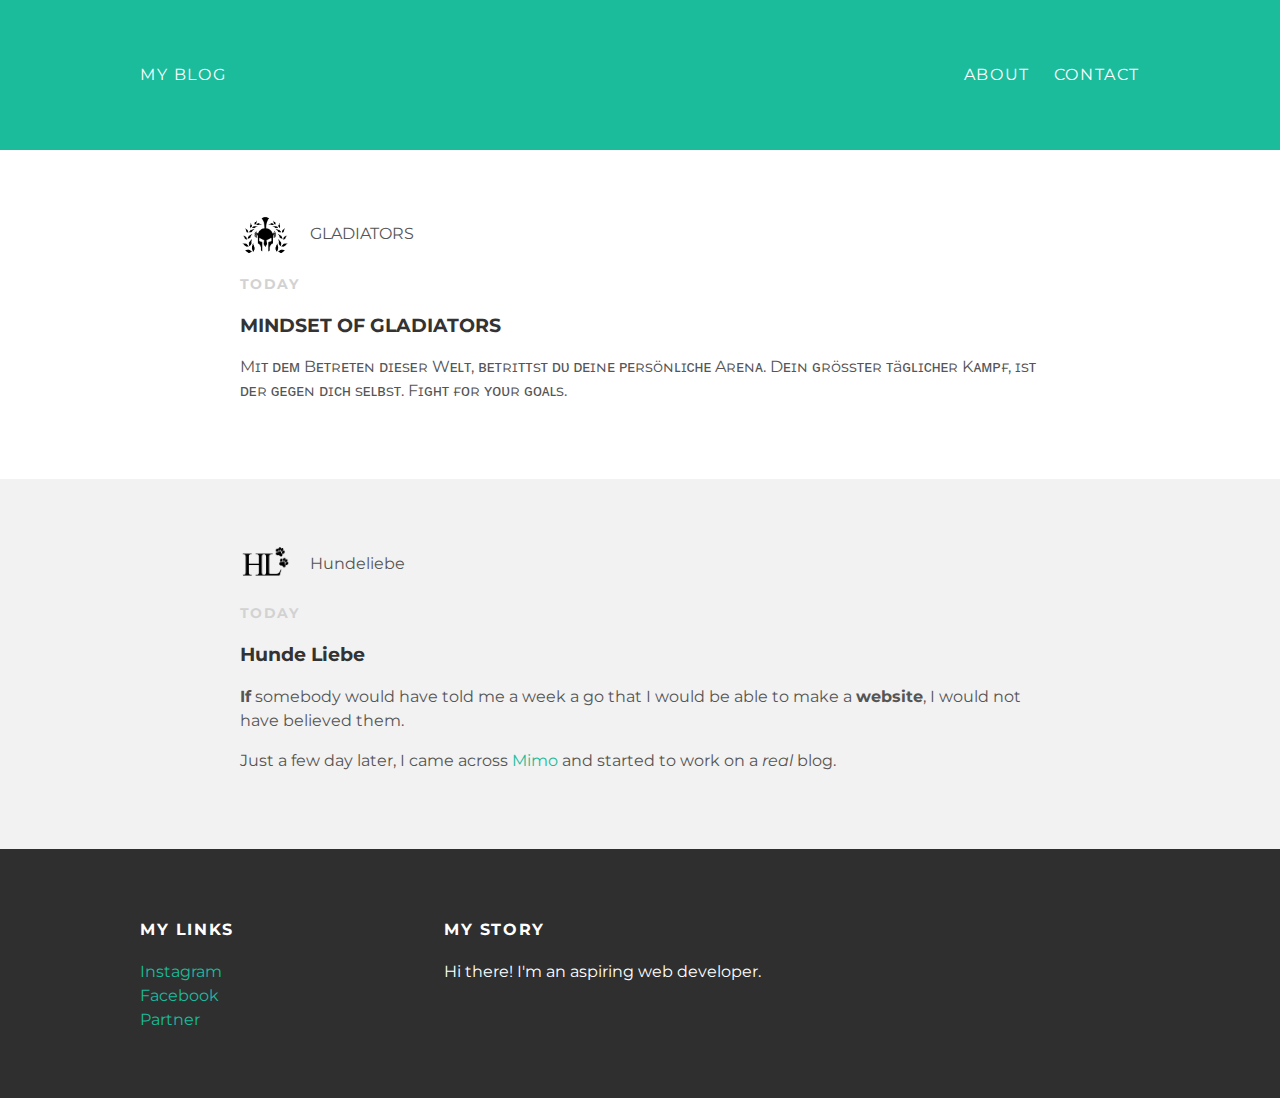
<file: index.html>
<!<!DOCTYPE html>
<html>
  <head>
    <title>My blog</title>
    <link rel="stylesheet"
    type="text/css" href="styles.css">
  </head>
  <body>
    <div id="header">
      <div class="container">
        <a href="index.html">My Blog</a>
        <ul id="header-nav">
          <li><a href="about.html">About</a></li>
          <li><a href="mailto:official.gladiators@gmail.com">Contact</a></li>
        </ul>
      </div>
    </div>
    <div id="content">
      <div class="post-container">
        <div class="post">
          <div class="post-author">
            <img src="logokleinnew.png">
            <span>GLADIATORS</span>
          </div>
          <p class="post-date">Today</p>
          <h3 class="post-title">MINDSET OF GLADIATORS</h3>
          <div class="post-content">
            <p>Mɪᴛ ᴅᴇᴍ Bᴇᴛʀᴇᴛᴇɴ ᴅɪᴇsᴇʀ Wᴇʟᴛ, ʙᴇᴛʀɪᴛᴛsᴛ ᴅᴜ ᴅᴇɪɴᴇ ᴘᴇʀsöɴʟɪᴄʜᴇ Aʀᴇɴᴀ.
              Dᴇɪɴ ɢʀössᴛᴇʀ ᴛäɢʟɪᴄʜᴇʀ Kᴀᴍᴘғ, ɪsᴛ ᴅᴇʀ ɢᴇɢᴇɴ ᴅɪᴄʜ sᴇʟʙsᴛ.
              Fɪɢʜᴛ ғᴏʀ ʏᴏᴜʀ ɢᴏᴀʟs.</p>
          </div>
        </div>
      </div>
      <div class="post-container">
        <div class="post">
          <div class="post-author">
            <img src="LOGO_1080px.png">
            <span>Hundeliebe</span>
          </div>
          <p class="post-date">Today</p>
          <h3 class="post-title">Hunde Liebe</h3>
          <div class="post-content">
            <p><strong>If</strong> somebody would have told me a week a go
              that I would be able to make a <strong>website</strong>,
              I would not have believed them.</p>
            <p>Just a few day later, I came across <a href="https://getmimo.com">Mimo</a>
              and started to work on a <em>real</em> blog.</p>
          </div>
        </div>
      </div>
    </div>
    <div id="footer">
      <div class="container">
        <div class="column">
          <h4>My Links</h4>
          <p>
            <a href="https://www.instagram.com/gladiatorsmotivation/">Instagram</a>
            <br>
            <a href="https://www.facebook.com/GladiatorsGermany/">Facebook</a>
            <br>
            <a href="https://www.instagram.com/hundeliebeofficial/">Partner</a>
          </p>
          </div>
        <div class="column">
            <h4>My Story</h4>
            <p>Hi there! I'm an aspiring web developer.</p>
        </div>
      </div>
    </div>
  </body>
</html>
</file>
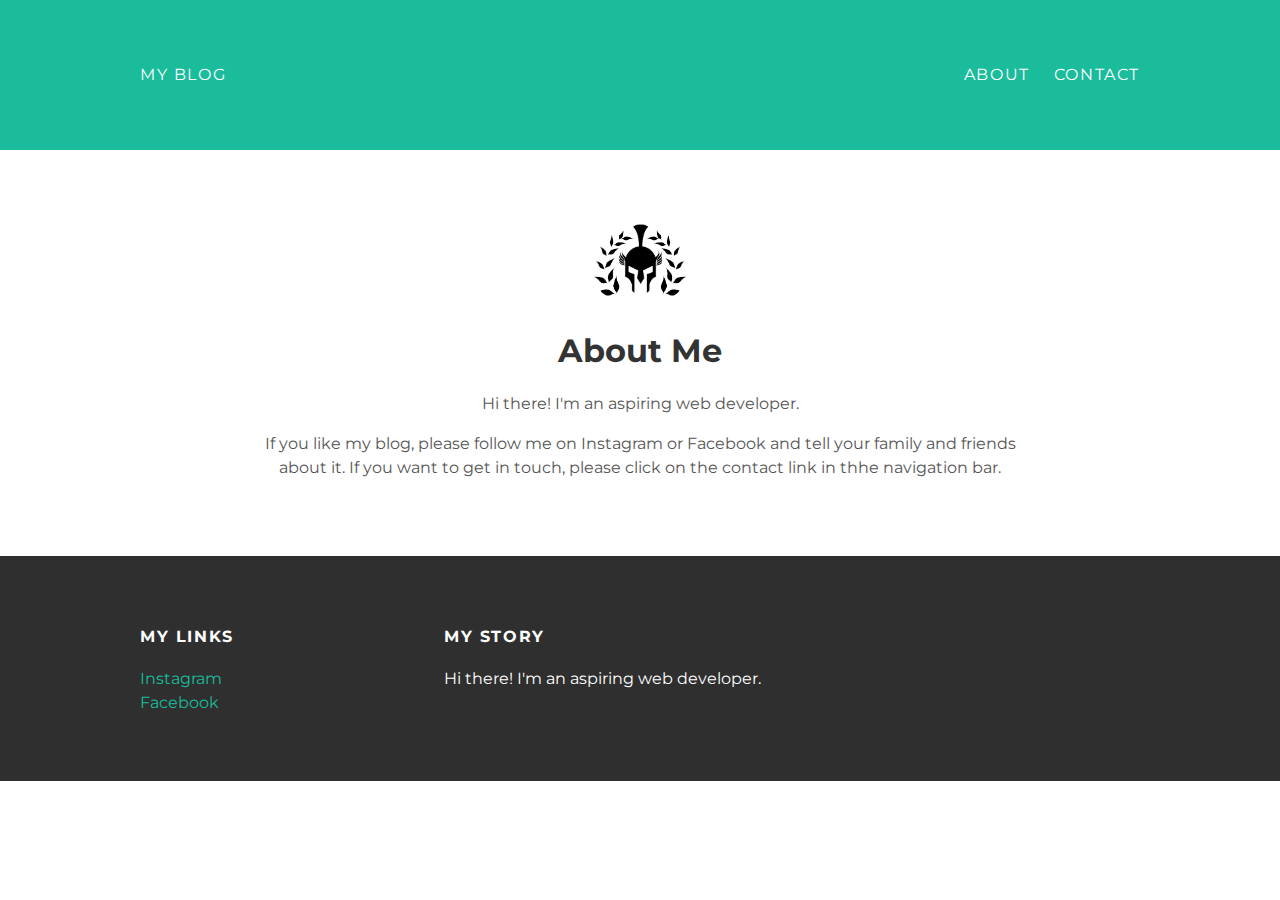
<file: about.html>
<!<!DOCTYPE html>
<html>
  <head>
    <title>My blog</title>
    <link rel="stylesheet"
    type="text/css" href="styles.css">
  </head>
  <body>
    <div id="header">
      <div class="container">
        <a href="index.html">My Blog</a>
        <ul id="header-nav">
          <li><a href="about.html">About</a></li>
          <li><a href="mailto:official.gladiators@gmail.com">Contact</a></li>
        </ul>
      </div>
    </div>
    <div id="content">
      <div class="container">
        <div class="about">
          <div class="about-author">
            <img src="logokleinnew.png" width="100px" height="100px">
          </div>
          <h1 class="about-title">About Me</h1>
          <div class="about-content"><p>Hi there! I'm an aspiring web developer.</p>
            <p>If you like my blog, please follow me on Instagram or Facebook and tell
              your family and friends about it. If you want to get in touch, please click
              on the contact link in thhe navigation bar.</p>
        </div>
      </div>
    </div>
  </div>
    <div id="footer">
      <div class="container">
        <div class="column">
          <h4>My Links</h4>
          <p>
            <a href="https://www.instagram.com/gladiatorsmotivation/">Instagram</a>
            <br>
            <a href="https://www.facebook.com/GladiatorsGermany/">Facebook</a>
          </p>
          </div>
        <div class="column">
            <h4>My Story</h4>
            <p>Hi there! I'm an aspiring web developer.</p>
        </div>
      </div>
    </div>
  </body>
</html>
</file>
<file: styles.css>
@import url(http://fonts.googleapis.com/css?family=Montserrat:400,700);

body {
 color: #555;
 margin: 0;

 font-family: 'Montserrat', sans-serif;
}
#header {
  background-color: #1abc9c;
  height: 150px;
  line-height: 150px;
}
#header a {
    color: white;
    text-decoration: none;
    text-transform: uppercase;
    letter-spacing: 0.1em;
  }
#header a:hover {
  color: #222;
}
#header-title{
  display: block;
  float: left;
  font-size: 20px;
  font-weight: bold;
}
#header-nav {
  display: block;
  float: right;
  margin-top: 0;
}
#header-nav li {
  display: inline;
  padding-left: 20px;
}
.container {
  max-width: 1000px;
  margin: 0 auto;
}
#footer {
  background-color: #2f2f2f;
  padding: 50px 0;
}
.column {
  min-width: 300px;
  display: inline-block;
  vertical-align: top;
}
#footer h4 {
  color: white;
  text-transform: uppercase;
  letter-spacing: 0.1em
}
#footer p {
  color: white;
}
a {
  color: #1abc9c;
  text-decoration: none;
}
a:hover {
  color: #F6A623
}
.post {
  max-width: 800px;
  margin: 0 auto;
  padding: 60px 0;
}
.post-author img {
  width: 50px;
  height: 50px;
  vertical-align: middle;
}
.post-author span {
  margin-left: 16px;
}
.post-date {
  color: #D2D2D2;

  font-size: 14px;
  font-weight: bold;
  text-transform: uppercase;
  letter-spacing: 0.1em;
}
h1, h2, h3, h4 {
  color: #333;
}
P {
  line-height: 1.5;
}
.post, .about {
  max-width: 800px;
  margin: 0 auto;
  padding: 60px 0;
}
.about {
  text-align: center;
}
.post-author img,
.about-author img {
  border-radius: 50%;
}
.post-container:nth-child(even) {
  background-color: #f2f2f2;
}
</file>
